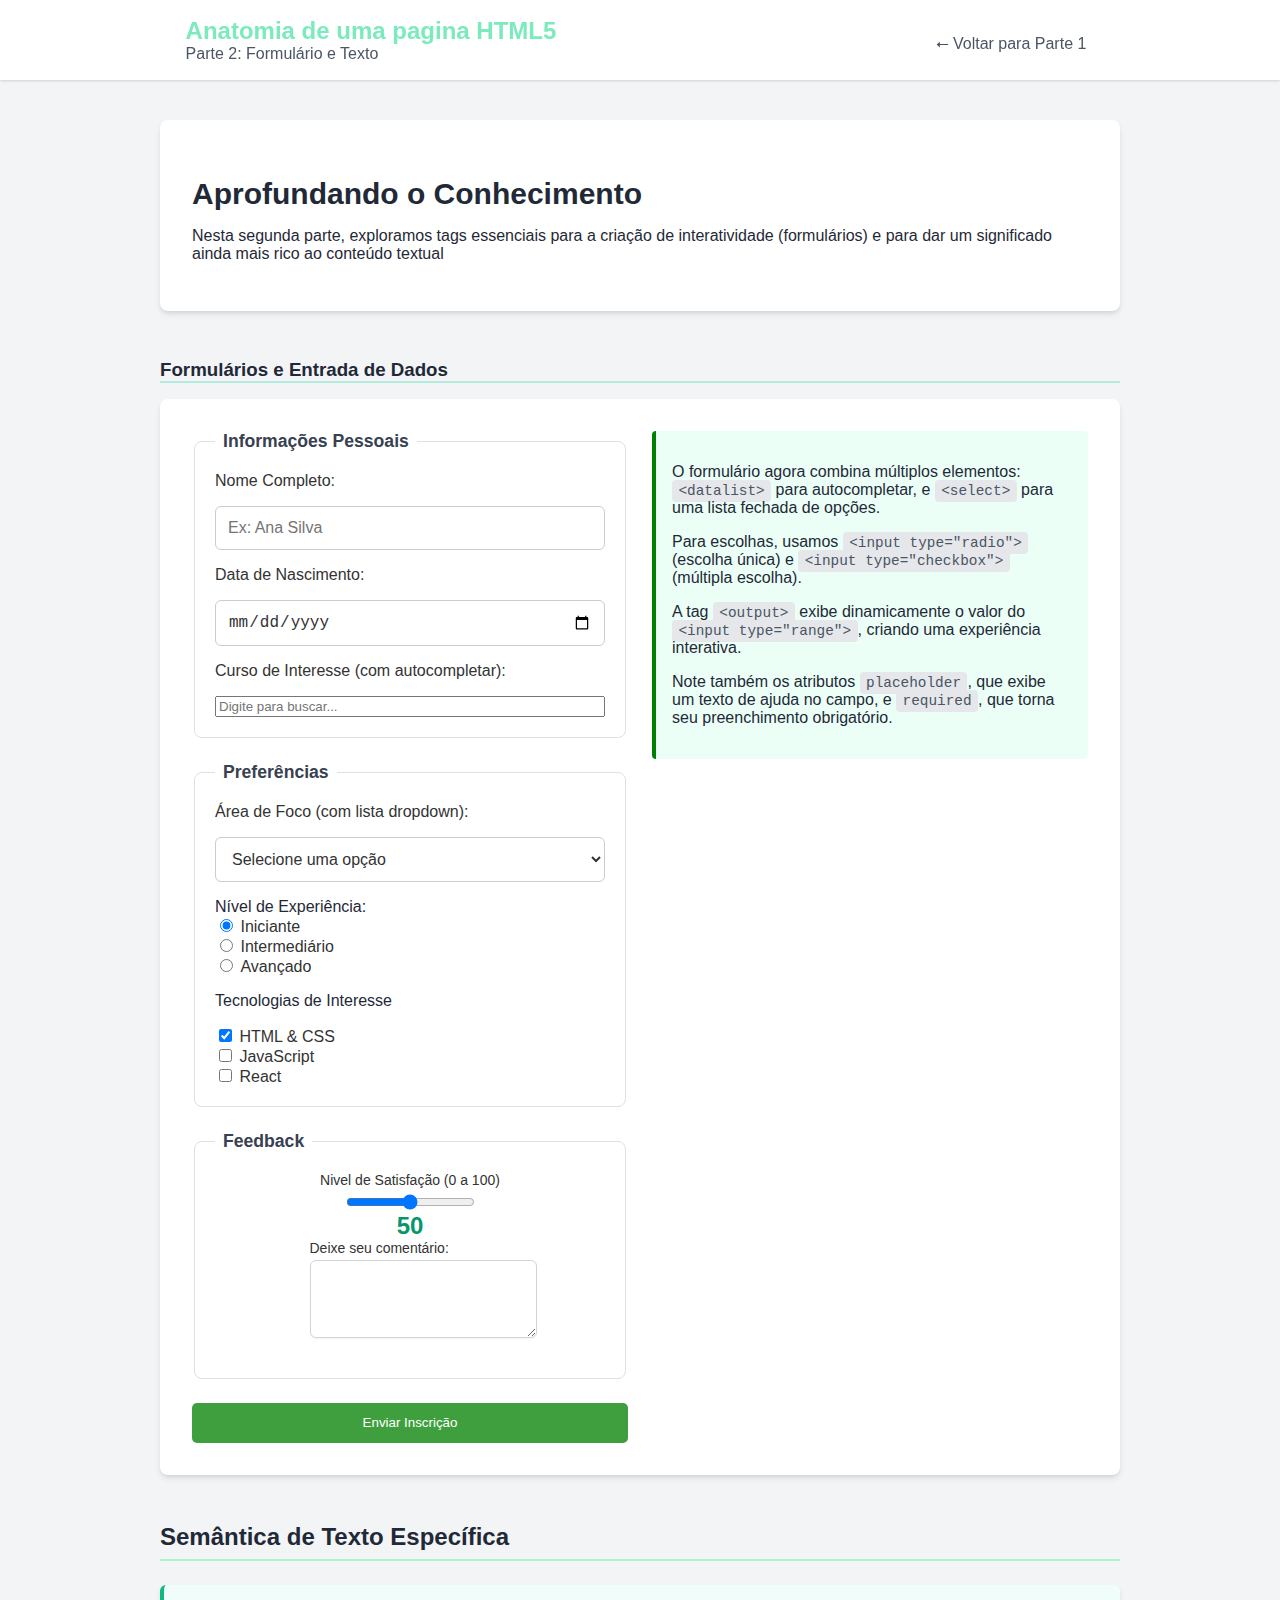
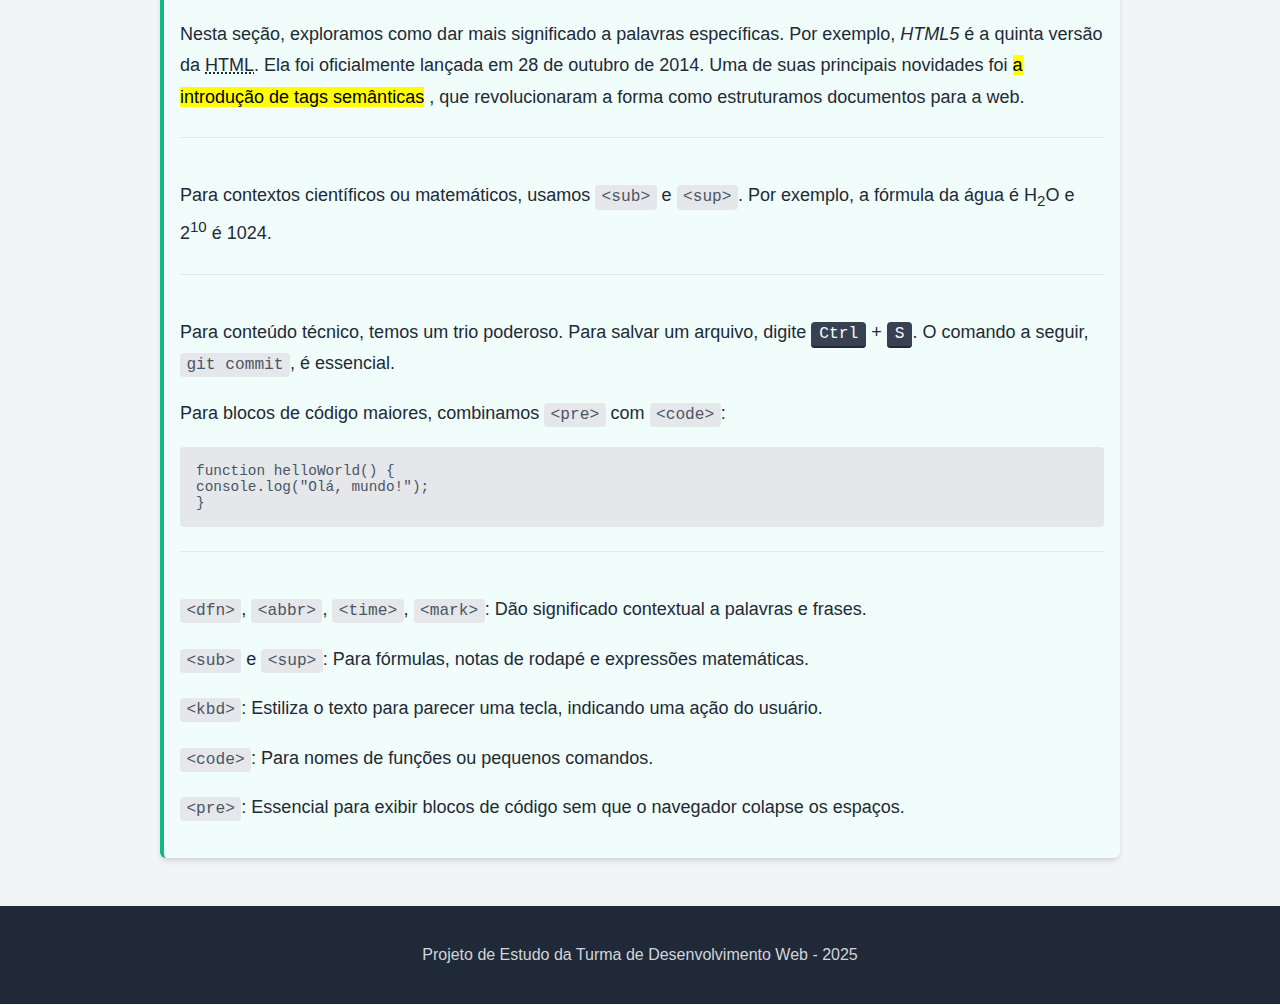
<file: index2.html>
<!DOCTYPE html>
<html lang="pt-br">
  <head>
    <meta charset="UTF-8" />
    <meta name="viewport" content="width=device-width, initial-scale=1.0" />
    <title>Anatomia Web PARTE 2</title>
    <link rel="stylesheet" href="style2.css" />
  </head>

  <body>
    <header>
      <div>
        <h1>Anatomia de uma pagina HTML5</h1>
        <p>Parte 2: Formulário e Texto</p>
      </div>

      <nav>
        <a href="index.html">⭠ Voltar para Parte 1</a>
      </nav>
    </header>

    <main class="container">
      <div class="card">
        <h2>Aprofundando o Conhecimento</h2>
        <p>
          Nesta segunda parte, exploramos tags essenciais para a criação de
          interatividade (formulários) e para dar um significado ainda mais rico
          ao conteúdo textual
        </p>
      </div>

      <section id="formularios">
        <h3>Formulários e Entrada de Dados</h3>
        <div class="form-layout card">
          <form action="#" method="post">
            <fieldset>
              <legend>Informações Pessoais</legend>

              <label for="nome_completo">Nome Completo:</label>
              <input
                type="text"
                id="nome_completo"
                name="nome_completo"
                placeholder="Ex: Ana Silva"
                required
              />

              <label for="data_nascimento">Data de Nascimento:</label>
              <input
                type="date"
                id="data_nascimento"
                name="data_nascimento"
                required
              />

              <label for="curso_interesse"
                >Curso de Interesse (com autocompletar):</label
              >
              <input
                list="cursos_lista"
                id="curso_interesse"
                name="curso_interesse"
                placeholder="Digite para buscar..."
                required
              />
              <datalist id="cursos_lista">
                <option value="Ciência da Computação"></option>
                <option value="Engenharia de Software"></option>
                <option value="Design Gráfico"></option>
                <option value="Marketing Digital"></option>
                <option value="Análise e Desenvolvimento de Sistemas"></option>
              </datalist>
            </fieldset>

            <fieldset>
              <legend>Preferências</legend>

              <label for="area_foco">Área de Foco (com lista dropdown):</label>
              <select id="area_foco" name="area_foco" required>
                <option value="" disabled selected>Selecione uma opção</option>
                <option value="frontend">Desenvolvimento Front-end</option>
                <option value="backend">Desenvolvimento Back-end</option>
                <option value="fullstack">Desenvolvimento Full-stack</option>
                <option value="ui-ux">UI/UX Design</option>
              </select>

              <div class="radio-group">
                <span class="radio-group-title">Nível de Experiência:</span>
                <div>
                  <input
                    type="radio"
                    id="iniciante"
                    name="experiencia"
                    value="iniciante"
                    checked
                  />
                  <label for="iniciante">Iniciante</label>
                </div>
                <div>
                  <input
                    type="radio"
                    id="intermediario"
                    name="experiencia"
                    value="intermediario"
                  />
                  <label for="intermediario">Intermediário</label>
                </div>
                <div>
                  <input
                    type="radio"
                    id="avancado"
                    name="experiencia"
                    value="avancado"
                  />
                  <label for="avancado">Avançado</label>
                </div>

                <div>
                  <p>Tecnologias de Interesse</p>
                  <input
                    type="checkbox"
                    id="HTML&CSS"
                    name="tecnologia"
                    value="HTML&CSS"
                    checked
                  />
                  <label for="HTML & CSS">HTML & CSS</label>
                </div>
                <div>
                  <input type="checkbox" id="JS" name="tecnologia" value="JS" />
                  <label for="JS">JavaScript</label>
                </div>
                <div>
                  <input
                    type="checkbox"
                    id="React"
                    name="tecnologia"
                    value="React"
                  />
                  <label for="React">React</label>
                </div>
              </div>
            </fieldset>
            <fieldset>
              <legend>Feedback</legend>
              <div class="form-group">
                <label for="satisfacao" class="form-label"
                  >Nivel de Satisfação (0 a 100)</label
                >
                <input
                  type="range"
                  id="satisfacao"
                  min="0"
                  max="100"
                  value="50"
                  oninput="resultado.value=parseInt(satisfacao.value)"
                />
                <div class="range-output">
                  <output name="resultado" for="satisfacao">50</output>
                </div>
                <div>
                  <label for="mensagem" class="form-label">
                    Deixe seu comentário:</label
                  >
                  <textarea
                    name="mensagem"
                    id="mensagem "
                    rows="4"
                    class="form-textarea"
                  ></textarea>
                </div>
              </div>
            </fieldset>
            <button class="Enviar">Enviar Inscrição</button>
          </form>

          <div class="card-tag-highlight">
            <p>
              O formulário agora combina múltiplos elementos:
              <code>&lt;datalist&gt;</code> para autocompletar, e
              <code>&lt;select&gt;</code> para uma lista fechada de opções.
            </p>
            <p>
              Para escolhas, usamos
              <code>&lt;input type="radio"&gt;</code> (escolha única) e
              <code>&lt;input type="checkbox"&gt;</code>
              (múltipla escolha).
            </p>
            <p>
              A tag <code>&lt;output&gt;</code> exibe dinamicamente o valor do
              <code>&lt;input type="range"&gt;</code>, criando uma experiência
              interativa.
            </p>
            <p>
              Note também os atributos <code>placeholder</code>, que exibe um
              texto de ajuda no campo, e <code>required</code>, que torna seu
              preenchimento obrigatório.
            </p>
          </div>
        </div>
      </section>

      <section id="texto-avancado">
        <h3 class="section-title">Semântica de Texto Específica</h3>
        <div class="card tag-highlight">
          <div class="text-content">
            <p>
              Nesta seção, exploramos como dar mais significado a palavras
              específicas. Por exemplo,
              <dfn>HTML5</dfn> é a quinta versão da
              <abbr title="HyperText Markup Language">HTML</abbr>. Ela foi
              oficialmente lançada em
              <time datetime="2014-10-28">28 de outubro de 2014</time>. Uma de
              suas principais novidades foi
              <mark>a introdução de tags semânticas</mark>
              , que revolucionaram a forma como estruturamos documentos para a
              web.
            </p>

            <div class="divider">
              <p>
                Para contextos científicos ou matemáticos, usamos
                <code>&lt;sub&gt;</code> e <code>&lt;sup&gt;</code>. Por
                exemplo, a fórmula da água é H<sub>2</sub>O e 2<sup>10</sup> é
                1024.
              </p>
            </div>

            <div class="divider">
              <p>
                Para conteúdo técnico, temos um trio poderoso. Para salvar um
                arquivo, digite <kbd>Ctrl</kbd> + <kbd>S</kbd>. O comando a
                seguir, <code>git commit</code>, é essencial.
              </p>
              <p>
                Para blocos de código maiores, combinamos
                <code>&lt;pre&gt;</code> com <code>&lt;code&gt;</code>:
              </p>
              <pre><code class="language-js">function helloWorld() {
console.log("Olá, mundo!");
}</code></pre>
            </div>

            <div class="divider divider-list">
              <p>
                <code>&lt;dfn&gt;</code>, <code>&lt;abbr&gt;</code>,
                <code>&lt;time&gt;</code>, <code>&lt;mark&gt;</code>: Dão
                significado contextual a palavras e frases.
              </p>
              <p>
                <code>&lt;sub&gt;</code> e <code>&lt;sup&gt;</code>: Para
                fórmulas, notas de rodapé e expressões matemáticas.
              </p>
              <p>
                <code>&lt;kbd&gt;</code>: Estiliza o texto para parecer uma
                tecla, indicando uma ação do usuário.
              </p>
              <p>
                <code>&lt;code&gt;</code>: Para nomes de funções ou pequenos
                comandos.
              </p>
              <p>
                <code>&lt;pre&gt;</code>: Essencial para exibir blocos de código
                sem que o navegador colapse os espaços.
              </p>
            </div>
          </div>
        </div>
      </section>
    </main>
    
      <footer class="main-footer">
        <p>Projeto de Estudo da Turma de Desenvolvimento Web - 2025</p>
      </footer>
  
  </body>
</html>
</file>
<file: style2.css>
body {
  font-family: "Inter", sans-serif;
  background-color: #f3f4f6;
  color: #1f2937;
  margin: 0;
}

code {
  font-family: "Roboto Mono", monospace;
  background-color: #e5e7eb;
  padding: 0.2rem 0.4rem;
  border-radius: 0.25rem;
  font-size: 0.9em;
  color: #4b5563;
}

header {
  display: flex;
  justify-content: space-around;
  align-items: center;
  background-color: #fff;
  box-shadow: 0 1px 3px 0 rgba(0, 0, 0, 0.1), 0 1px 2px 0 rgba(0, 0, 0, 0.06);
  position: sticky;
  top: 0;
  z-index: 10;
  height: 80px;
}

header h1 {
  font-size: 1.5rem;
  font-weight: bold;
  color: rgba(8, 215, 132, 0.535);
  margin: 0;
}
header p {
  font-size: 1rem;
  color: #4b5563;
  margin: 0;
}

header nav {
  margin-top: 0.5rem;
}

header nav a {
  color: #4b5563;
  text-decoration: none;
  transition: color 0.3s;
  margin: 0 0.5rem;
}

header nav a:hover {
  color: green;
}

.container {
  max-width: 960px;
  margin: 0 auto;
  padding: 0 1.5rem;
  padding-top: 40px;
}

main {
  padding: 1.5rem;
}

.card {
  background-color: #fff;
  padding: 2rem;
  border-radius: 0.5rem;
  box-shadow: 0 4px 6px -1px rgba(0, 0, 0, 0.1),
    0 2px 4px -1px rgba(0, 0, 0, 0.06);
  margin-bottom: 3rem;
}
#formularios h3 {
  margin-bottom: 1rem;
  border-bottom: 2px solid #1cdba24b;
}
main h2 {
  font-size: 1.875rem;
  font-weight: bold;

  margin-bottom: 1rem;
}

.form-layout {
  display: grid;
  grid-template-columns: repeat(auto-fit, minmax(320px, 1fr));
  gap: 1.5rem;
  align-items: start;
}

.form-layout form {
  display: flex;
  flex-direction: column;
  gap: 1.5rem;
}

.form-layout fieldset {
  border: 1px solid #e0e0e0;
  border-radius: 8px;
  padding: 1.25rem;
  display: flex;
  flex-direction: column;
  gap: 1rem;
}

.form-layout legend {
  font-size: 1.1rem;
  font-weight: 600;

  padding: 0 0.5rem;
}

.form-layout label {
  font-weight: 500;
  color: #333;
}

.form-layout input[type="text"],
.form-layout input[type="date"],
.form-layout select {
  width: 100%;
  padding: 0.75rem;
  font-size: 1rem;
  color: #333;
  background-color: #fff;
  border: 1px solid #ccc;
  border-radius: 6px;
  box-sizing: border-box;
  transition: border-color 0.2s, box-shadow 0.2s;
}

.card-tag-highlight {
  border-left: 4px solid green;
  background-color: #ffffff;
  padding: 1rem;
  border-radius: 0.25rem;
  background-color: rgba(8, 252, 154, 0.081);
}
button {
  border: none;
  height: 40px;
  background-color: rgba(0, 128, 0, 0.754);
  color: white;
  border-radius: 5px;
}
.form-group {
  display: flex;
  justify-content: center;
  align-items: center;
  flex-direction: column;
}
section {
  margin-bottom: 3rem;
}

.section-title {
  font-size: 1.5rem;
  font-weight: 700;
  color: #1f2937;
  border-bottom: 2px solid #a7f3d0; /* emerald-200 */
  padding-bottom: 0.5rem;
  margin-bottom: 1.5rem;
}

.grid-container {
  background-color: white;
  padding: 1.5rem;
  border-radius: 0.5rem;
  box-shadow: 0 1px 3px 0 rgba(0, 0, 0, 0.1);
  display: grid;
  gap: 2rem;
}

/* Formulário */
.form-container > * + * {
  margin-top: 1.5rem;
}

fieldset {
  border: 1px solid #d1d5db;
  padding: 1rem;
  border-radius: 0.375rem;
}

legend {
  font-size: 1.125rem;
  font-weight: 600;
  padding: 0 0.5rem;
  color: #374151;
}

.form-group {
  margin-bottom: 1rem;
}

.form-label,
.form-paragraph {
  display: block;
  font-size: 0.875rem;
  font-weight: 500;
  color: #374151;
  margin-bottom: 0.25rem;
}

.form-input,
.form-select,
.form-textarea {
  width: 100%;
  border: 1px solid #d1d5db;
  border-radius: 0.375rem;
  box-shadow: 0 1px 2px 0 rgba(0, 0, 0, 0.05);
  padding: 0.5rem 0.75rem;
}

/* .radio-group > * + *,
.checkbox-group > * + * {
  margin-top: 0.5rem;
}

.radio-group label,
.checkbox-group label {
  display: flex;
  align-items: center;
}

.radio-group input,
.checkbox-group input {
  margin-right: 0.5rem;
} */

.range-output {
  text-align: center;
  font-weight: 700;
  color: #059669;
  font-size: 1.5rem;
}

.btn-submit {
  width: 100%;
  background-color: #059669;
  color: white;
  font-weight: 700;
  padding: 0.75rem 1.5rem;
  border: none;
  border-radius: 0.5rem;
  cursor: pointer;
  transition: background-color 0.3s;
}

.btn-submit:hover {
  background-color: #047857;
}

/* Estilos Específicos */
code {
  font-family: "Roboto Mono", monospace;
  background-color: #e5e7eb;
  padding: 0.2rem 0.4rem;
  border-radius: 0.25rem;
  font-size: 0.9em;
  color: #4b5563;
}
pre {
  border-radius: 0.375rem;
  margin-top: 0.5rem;
}
pre > code {
  display: block;
  padding: 1rem;
  white-space: pre-wrap;
}
kbd {
  font-family: "Roboto Mono", monospace;
  background-color: #374151;
  color: #f9fafb;
  padding: 0.2rem 0.5rem;
  border-radius: 0.25rem;
  border-bottom: 2px solid #1f2937;
  font-size: 0.9em;
}
.tag-highlight {
  border-left: 4px solid #10b981;
  background-color: #f0fdfa;
  padding: 1rem;
  border-radius: 0.375rem;
}

.tag-highlight > * + * {
  margin-top: 1rem;
}

.text-content p {
  font-size: 1.125rem;
  line-height: 1.75;
}

.divider {
  margin-top: 1.5rem;
  border-top: 1px solid #e5e7eb;
  padding-top: 1.5rem;
}

.divider-list > * + * {
  margin-top: 0.5rem;
}

/* Footer */
.main-footer {
  text-align: center;
  padding: 1.5rem 0;
  background-color: #1f2937;
  color: #d1d5db;
  margin-top: 3rem;
}

/* Responsividade */
@media (min-width: 768px) {
  .grid-container {
    grid-template-columns: repeat(2, minmax(0, 1fr));
  }
  .header-content nav {
    margin-top: 0;
  }
}
</file>
